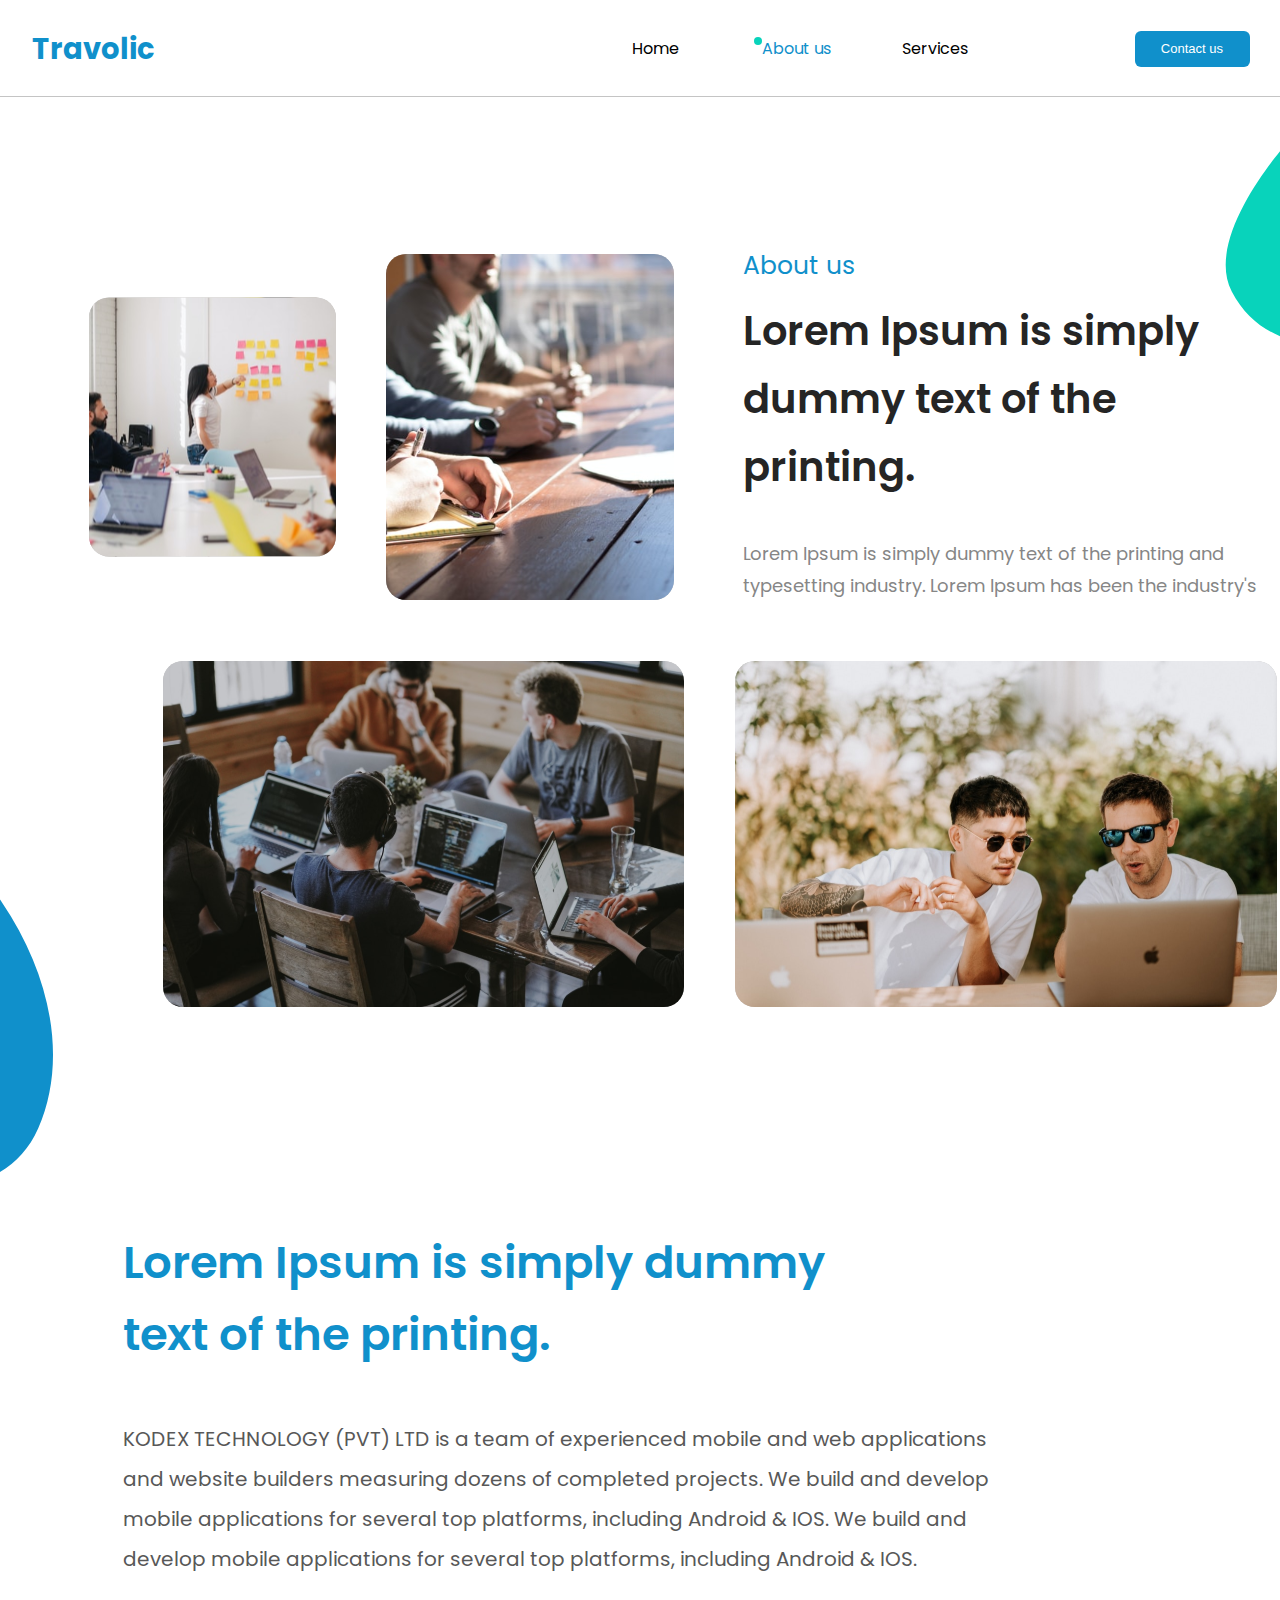
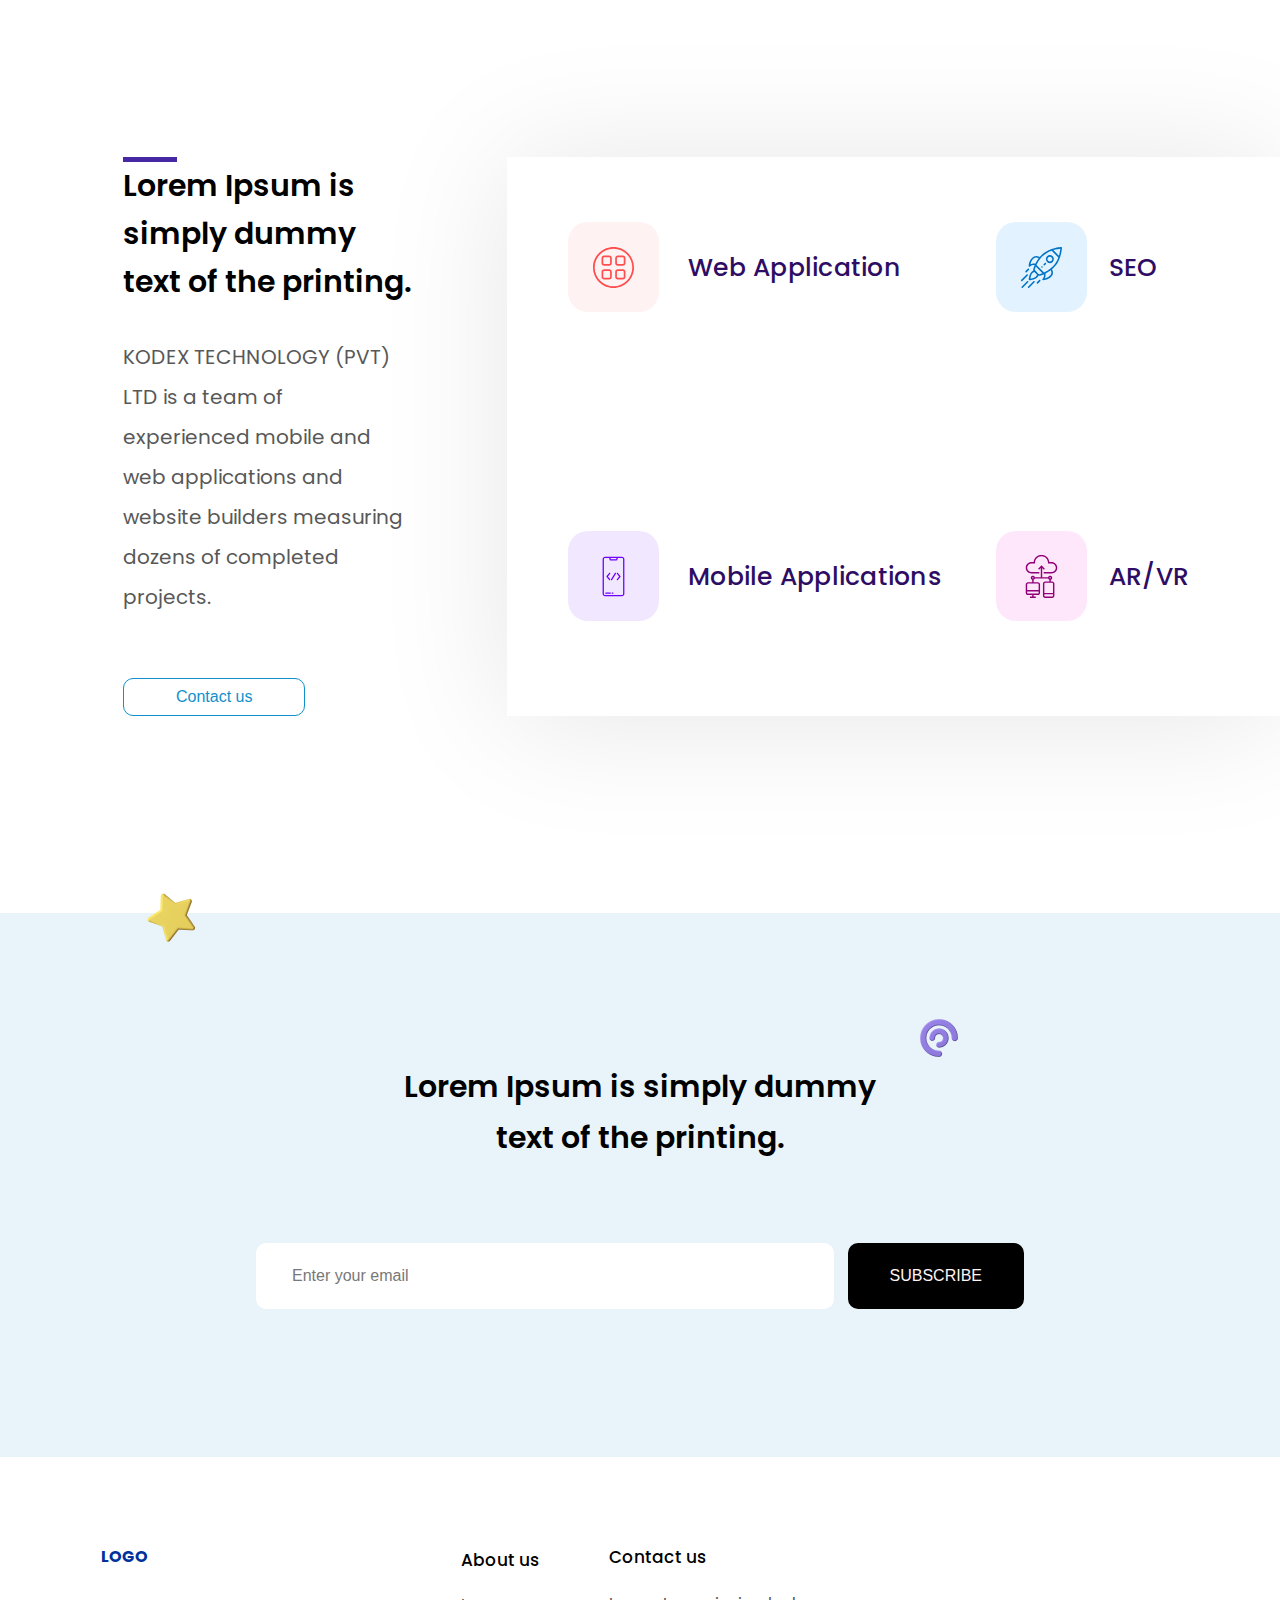
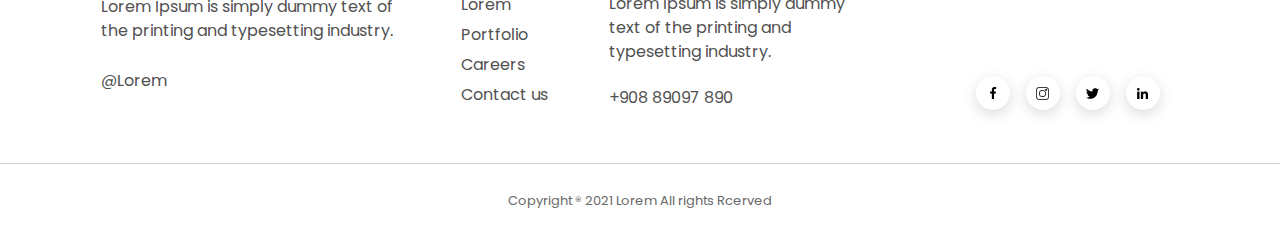
<file: about.html>
<!DOCTYPE html>
<html lang="en">
  <head>
    <meta charset="UTF-8" />
    <meta name="viewport" content="width=device-width, initial-scale=1.0" />
    <link rel="stylesheet" href="./assets/styles/reset.css" />
    <link rel="stylesheet" href="./assets/styles/font.css" />
    <link rel="stylesheet" href="./assets/styles/root.css" />
    <link rel="stylesheet" href="./assets/styles/about.css" />

    <title>Travolic</title>
  </head>
  <body>
    <header>
      <nav>
        <div class="brand"><h1>Travolic</h1></div>
        <div class="navbar">
          <div class="nav-left">
            <ul>
              <li><a href="./index.html">Home</a></li>
              <li><a href="./about.html">About us</a></li>
              <li><a href="./services.html">Services</a></li>
            </ul>
          </div>
          <div class="nav-right">
            <button><a href="./about.html">Contact us</a></button>
          </div>
        </div>
      </nav>
<div class="headerUp">
  <img src="./assets/images/aboutHeaderUpImage1.svg" alt="">
  <img src="./assets/images/aboutHeaderUpImage2.svg" alt="">
  <div class="headerUpTexts">
    <h1>About us</h1>
    <p>Lorem Ipsum is simply dummy text of the printing. </p>
    <p>Lorem Ipsum is simply dummy text of the printing and typesetting industry. Lorem Ipsum has been the industry's</p>
  </div>
  <img class="vector3 " src="./assets/images/headerDecorateRight.svg" alt="">
</div> 
<div class="headerBottom">
  <img src="./assets/images/headerDecorateLeft.svg" alt="">
  <img src="./assets/images/aboutHeaderBottomImage1.svg" alt="">
  <img src="./assets/images/aboutHeaderBottomImage2.svg" alt="">
</div>
    </header>
    <main>
      <section class="section-1">
        <div class="section-1texts">
          <h2>Lorem Ipsum is simply dummy text of the printing. </h2>
          <p>KODEX TECHNOLOGY (PVT) LTD is a team of experienced mobile and web applications and website builders measuring dozens of completed projects. We build and develop mobile applications for several top platforms, including Android  & IOS. We build and develop mobile applications for several top platforms, including Android  & IOS. </p>
        </div>
      </section>
      <section class="section-2">
        <div class="section-2Box1">
          <div class="border"></div>
          <div class="Box1Texts">
            <h3>Lorem Ipsum is simply dummy text of the printing. </h3>
            <p>KODEX TECHNOLOGY (PVT) LTD is a team of experienced mobile and web applications and website builders measuring dozens of completed projects.</p>
          </div>
          <button><a href="#">Contact us</a></button>
        </div>
        <div class="section-2Box2">
          <div class="box2Line1">
            <div class="line1Left">
              <div class="img"><img src="./assets/icons/section-2Icon1.svg" alt=""></div>
              <p>Web Application</p>
            </div>
            <div class="line1Left">
              <div class="img3"><img src="./assets/icons/section-2Icon3.svg" alt=""></div>
              <p>Mobile Applications</p>
            </div>
          </div>
          <div class="box2Line2">
            <div class="line1Right">
              <div class="img2"><img src="./assets/icons/section-2Icon2.svg" alt=""></div>
              <p>SEO</p>
            </div>
           
            <div class="line1Right">
              <div class="img4"><img src="./assets/icons/section-2Icon4.svg" alt=""></div>
              <p>AR/VR</p>
            </div>

          </div>
        </div>
      </section>
    </main>
    <footer>
      <div class="footerUp">
        <img
          class="footerUmImg"
          src="./assets/icons/Star 1 FooterUp.png"
          alt=""
        />
        <div class="footerUpText">
          <img src="./assets/icons/Pai Chart 1footerUpText.png" alt="" />
          <p>Lorem Ipsum is simply dummy text of the printing.</p>
        </div>
        <form action="form">
          <input placeholder="Enter your email" type="email" />
          <button><a href="#">SUBSCRIBE</a></button>
        </form>
      </div>
      <div class="footerBottom">
        <ul class="st">
          <li>LOGO</li>
          <li>
            Lorem Ipsum is simply dummy text of the printing and typesetting
            industry.
          </li>
          <li>@Lorem</li>
        </ul>
        <ul class="nd">
          <li>About us</li>
          <li>Lorem</li>
          <li>Portfolio</li>
          <li>Careers</li>
          <li>Contact us</li>
        </ul>
        <ul class="th">
          <li>Contact us</li>
          <li>
            Lorem Ipsum is simply dummy text of the printing and typesetting
            industry.
          </li>
          <li>+908 89097 890</li>
        </ul>
        <div class="footerBottomIcons">
          <div class="iconCircle">
            <img src="./assets/icons/facebook 1Facebook.png" alt="" />
          </div>
          <div class="iconCircle">
            <img src="./assets/icons/instagram 1Instagram.png" alt="" />
          </div>
          <div class="iconCircle">
            <img src="./assets/icons/twitter 1Twitter.png" alt="" />
          </div>
          <div class="iconCircle">
            <img src="./assets/icons/linkedin 1Linkedin.png" alt="" />
          </div>
        </div>
      </div>
      <div class="footerBottomDown">
        <p>Copyright ® 2021 Lorem All rights Rcerved</p>
      </div>
    </footer>
  </body>
</html>
</file>
<file: assets/styles/font.css>
@import url('https://fonts.googleapis.com/css2?family=Poppins:wght@300;400;500;600;700&display=swap');
</file>
<file: assets/styles/root.css>
:root{
    --fontPoppins:'Poppins', sans-serif;
    --BackgroundColor:#E5E5E5;
    --MainBlueColor:#1090CB;
    --MainBlackColor:#000000;
    --MainWhiteColor:#ffffff;
}
</file>
<file: assets/styles/about.css>
body {
  font-family: var(--fontPoppins);
  background-color: var(--MainWhiteColor);
}
nav {
  width: 100%;
  padding: 31px 30px 29px 32px;
  border-bottom: 0.7px solid #c4c4c4;
  display: flex;
  justify-content: space-between;
  align-items: center;
}
.brand {
  font-weight: 700;
  font-size: 29px;
  color: var(--MainBlueColor);
}
nav ul {
  display: flex;
}
.navbar {
  display: flex;
  align-items: center;
  justify-content: space-between;
  gap: 167px;
}
.nav-left li:nth-child(1) a {
  font-size: 16px;
  color: var(--MainBlackColor);
  font-weight: 400;
  margin-right: 83px;
}
.nav-left li:nth-child(2) a {
  font-size: 16px;
  color: var(--MainBlueColor);
  font-weight: 400;
  margin-right: 71px;
}
.nav-left li:nth-child(2) {
  position: relative;
}
.nav-left li:nth-child(2) a::before {
  content: " ";
  display: block;
  background-color: #08d3bb;
  width: 8px;
  height: 8px;
  border-radius: 50%;
  position: absolute;
  left: -8px;
  top: -4px;
}
.nav-left li:nth-child(3) a {
  font-size: 16px;
  color: var(--MainBlackColor);
  font-weight: 400;
}
.nav-right a {
  color: var(--MainWhiteColor);
  font-size: 13px;
  font-weight: 400;
}
.nav-right button {
  background: var(--MainBlueColor);
  border-radius: 6px;
  padding: 10px 27px 11px 26px;
}
.nav-left li a:active {
  color: var(--MainBlueColor);
}
.headerUp {
  padding: 156px 0px 0px 89px;
  width: 100%;
  display: flex;
  position: relative;
}
.headerUp img:first-child {
  margin-right: 50px;
}
.headerUp img:nth-child(2) {
  margin-right: 69px;
}
.headerUpTexts {
  width: 45%;
}
.headerUpTexts h1 {
  font-size: 25px;
  font-weight: 400;
  color: var(--MainBlueColor);
  margin-bottom: 19px;
}
.headerUpTexts p:nth-child(2) {
  color: #252525;
  font-size: 40px;
  font-weight: 600;
  line-height: 170%;
  margin-bottom: 37px;
}
.headerUpTexts p:last-child {
  color: #868686;
  font-size: 18px;
  line-height: 175%;
  font-weight: 400;
}
.vector3 {
  position: absolute;
  right: 0px;
  top: -30%;
}
.headerBottom {
  padding: 60px 0px 0px 163px;
  display: flex;
  gap: 51px;
  position: relative;
}
.headerBottom img:first-child {
  position: absolute;
  left: 0px;
}
.section-1 {
  padding: 220px 0px 0px 123px;
  display: flex;
}
.section-1texts h2 {
  color: #1090cb;
  font-size: 45px;
  font-weight: 600;
  font-weight: 600;
  line-height: 160%;
  width: 65%;
  margin-bottom: 48px;
}
.section-1texts p {
  color: #585858;
  font-size: 20px;
  font-weight: 400;
  line-height: 200%;
  width: 75%;
}
.section-2 {
  display: flex;
  padding: 178px 0px 197px 123px;
  justify-content: space-between;
}
.Box1Texts h3 {
  color: #000;
  font-size: 30px;
  font-weight: 600;
  line-height: 160%;
  margin-bottom: 31px;
}
.border {
  width: 54px;
  height: 5px;
  background-color: #4628a4;
}
.Box1Texts {
  color: #585858;
  font-size: 20px;
  font-weight: 400;
  line-height: 200%;
  margin-bottom: 61px;
}
.section-2 button a {
  color: #1090cb;
  font-size: 16px;
  font-weight: 400;
}
.section-2 button {
  border-radius: 10px;
  border: 1px solid #1090cb;
  background: #fff;
  padding: 9px 52px;
}
.section-2Box1 {
  width: 25%;
}
.section-2Box2 {
  background: var(--MainWhiteColor);
  box-shadow: 0px 4px 124px rgba(0, 0, 0, 0.1);
  padding: 65px 91px 95px 61px;
  display: flex;
  gap: 55px;
}
.img {
  width: 91px;
  height: 90px;
  border-radius: 20px;
  background: #fff2f2;
  display: flex;
  align-items: center;
  justify-content: center;
}
.img2 {
  width: 91px;
  height: 90px;
  border-radius: 20px;
  background: #e2f3ff;
  display: flex;
  align-items: center;
  justify-content: center;
}
.img3 {
  width: 91px;
  height: 90px;
  border-radius: 20px;
  background: #f1e8ff;
  display: flex;
  align-items: center;
  justify-content: center;
}
.img4 {
  width: 91px;
  height: 90px;
  border-radius: 20px;
  background: #ffe7fb;
  display: flex;
  align-items: center;
  justify-content: center;
}
.box2Line1 {
  display: flex;
  flex-direction: column;
 justify-content: space-between;

}
.line1Left p {
  color: #2e0d64;
  text-align: center;
  font-size: 25px;
  font-weight: 500;
  letter-spacing: 0.25px;
}
.line1Left {
  display: flex;
  align-items: center;
  gap: 29px;
}
.line1Right {
  display: flex;
  gap: 22px;
  align-items: center;
}
.line1Right p {
  color: #2e0d64;
  text-align: center;
  font-size: 25px;
  font-weight: 500;
  letter-spacing: 0.25px;
}
.box2Line2 {
  display: flex;
  flex-direction: column;
  justify-content: space-between;
}

.footerUp {
  padding: 148px 0px;
  background-color: #e8f4fa;
  position: relative;
  width: 100%;
}
.footerUmImg {
  position: absolute;
  top: -42px;
  left: 10%;
}
.footerUpText {
  text-align: center;
  font-size: 30px;
  font-weight: 600;
  line-height: 51px;
  width: 40%;
  margin: 0 auto;
  margin-bottom: 80px;
  position: relative;
}
.footerUpText img {
  position: absolute;
  right: -70px;
  top: -50px;
}
.footerUp form {
  display: flex;
  justify-content: center;
  gap: 14px;
  width: 60%;
  margin: 0 auto;
}
.footerUp form input {
  padding: 20px 36px;
  display: flex;
  justify-content: space-between;
  align-items: center;
  background-color: var(--MainWhiteColor);
  border-radius: 10px;
  width: 100%;
  border: none;
}
.footerUp form input::placeholder {
  font-weight: 400;
  font-size: 16px;
  color: #787878;
}
.footerUp form button {
  background-color: var(--MainBlackColor);
  padding: 24px 42px;
  border-radius: 10px;
}
.footerUp form button a {
  font-weight: 500;
  font-size: 16px;
  color: #fff4f4;
}
.footerBottom {
  padding: 88px 120px 53px 101px;
  display: flex;
  justify-content: space-between;
  border-bottom: 0.8px solid #d2d2d2;
}
.iconCircle {
  width: 34px;
  height: 34px;
  border-radius: 50%;
  background-color: var(--MainWhiteColor);
  display: flex;
  box-shadow: 0px 4px 14px rgba(0, 0, 0, 0.15);

  align-items: center;
  justify-content: center;
}
.footerBottom li {
  font-weight: 400;
  font-size: 16px;
  color: #515151;
}
.st {
  width: 30%;
  line-height: 24px;
}
.st li:first-child {
  margin-bottom: 26px;
  color: #00329b;
  font-weight: 700;
}
.st li:last-child {
  margin-top: 26px;
}
.nd {
  width: 10%;
  line-height: 30px;
}
.nd li:first-child {
  font-weight: 400;
  color: var(--MainBlackColor);
  font-weight: 500;
  font-size: 17px;
  margin-bottom: 15px;
}
.th {
  width: 23%;
  line-height: 24px;
  display: flex;
  flex-direction: column;
  justify-content: space-between;
}
.th li:first-child {
  font-weight: 400;
  color: var(--MainBlackColor);
  font-weight: 500;
  font-size: 17px;
}
.footerBottomIcons {
  display: flex;
  gap: 16px;
  align-items: end;
  width: 25%;
  justify-content: end;
}
.footerBottomDown {
  font-weight: 400;
  font-size: 13px;
  text-align: center;
  color: #686868;
  padding: 30px 5px;
}
</file>
